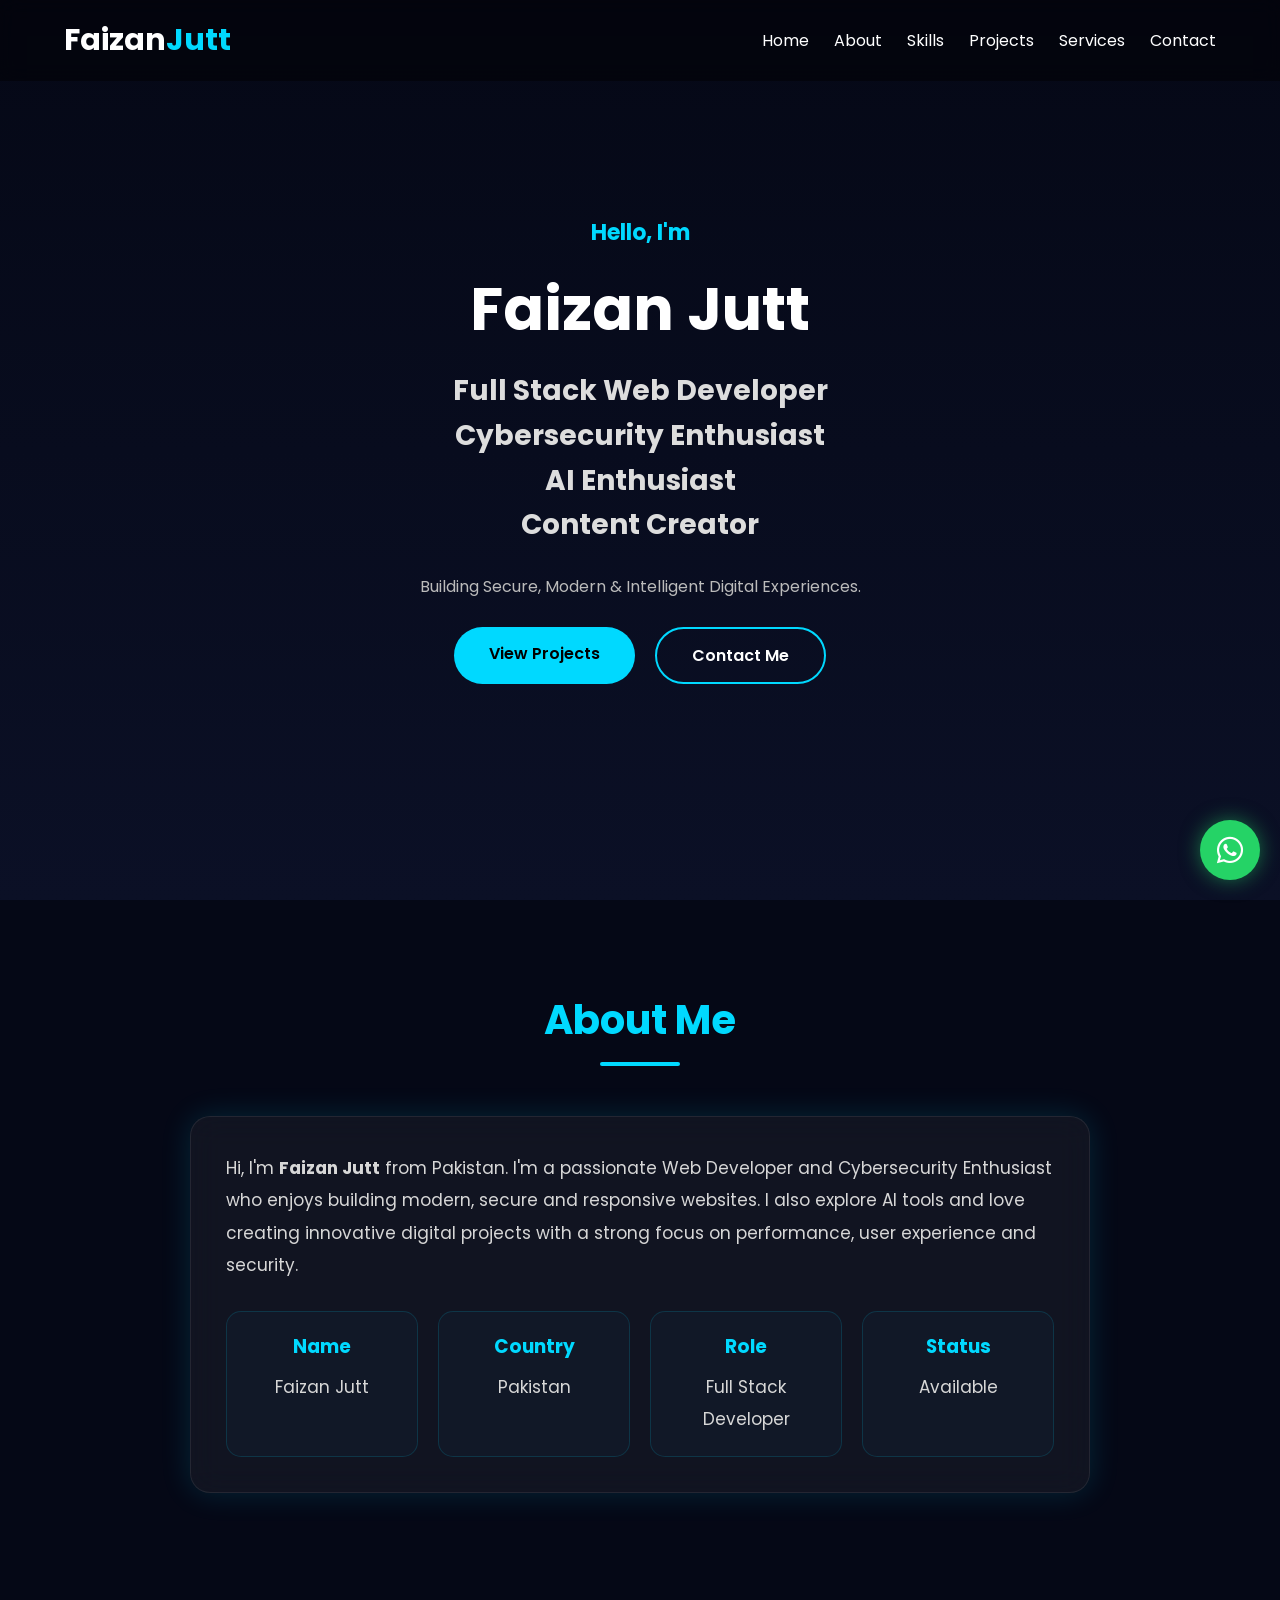
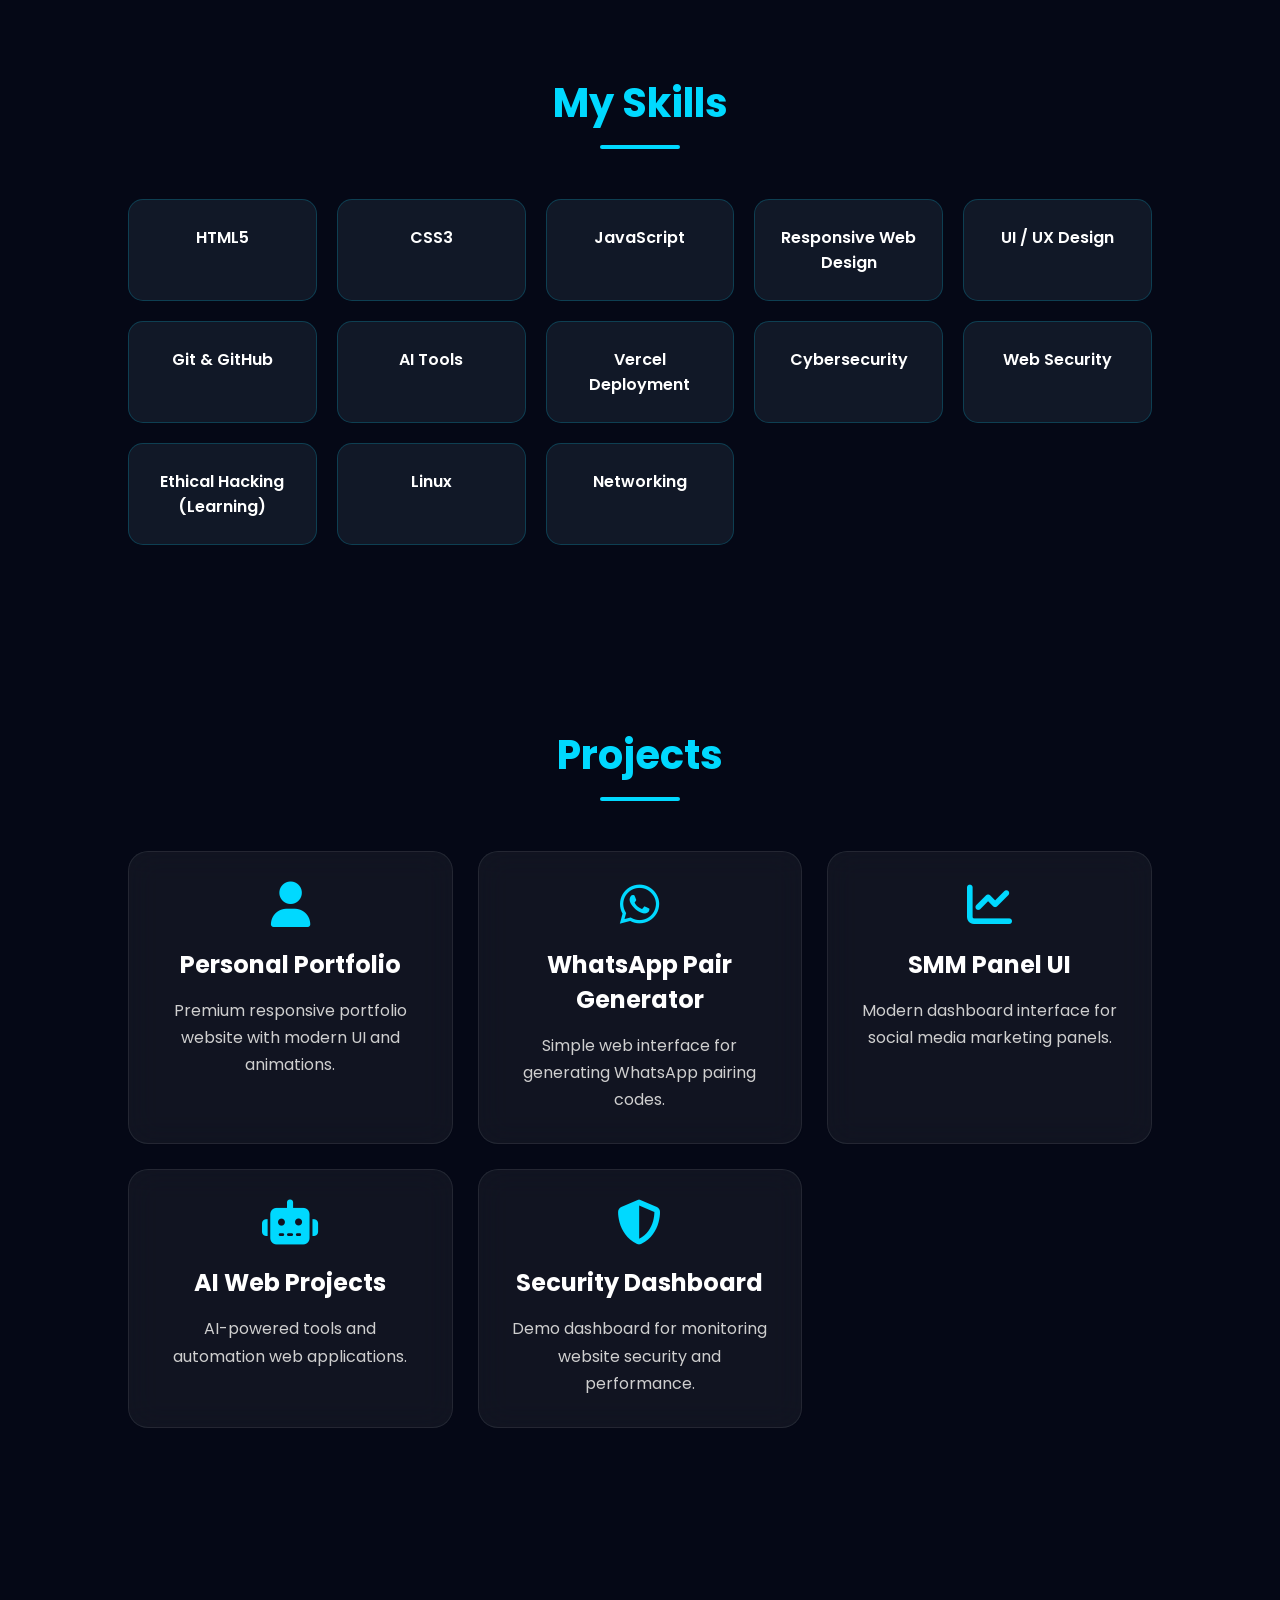
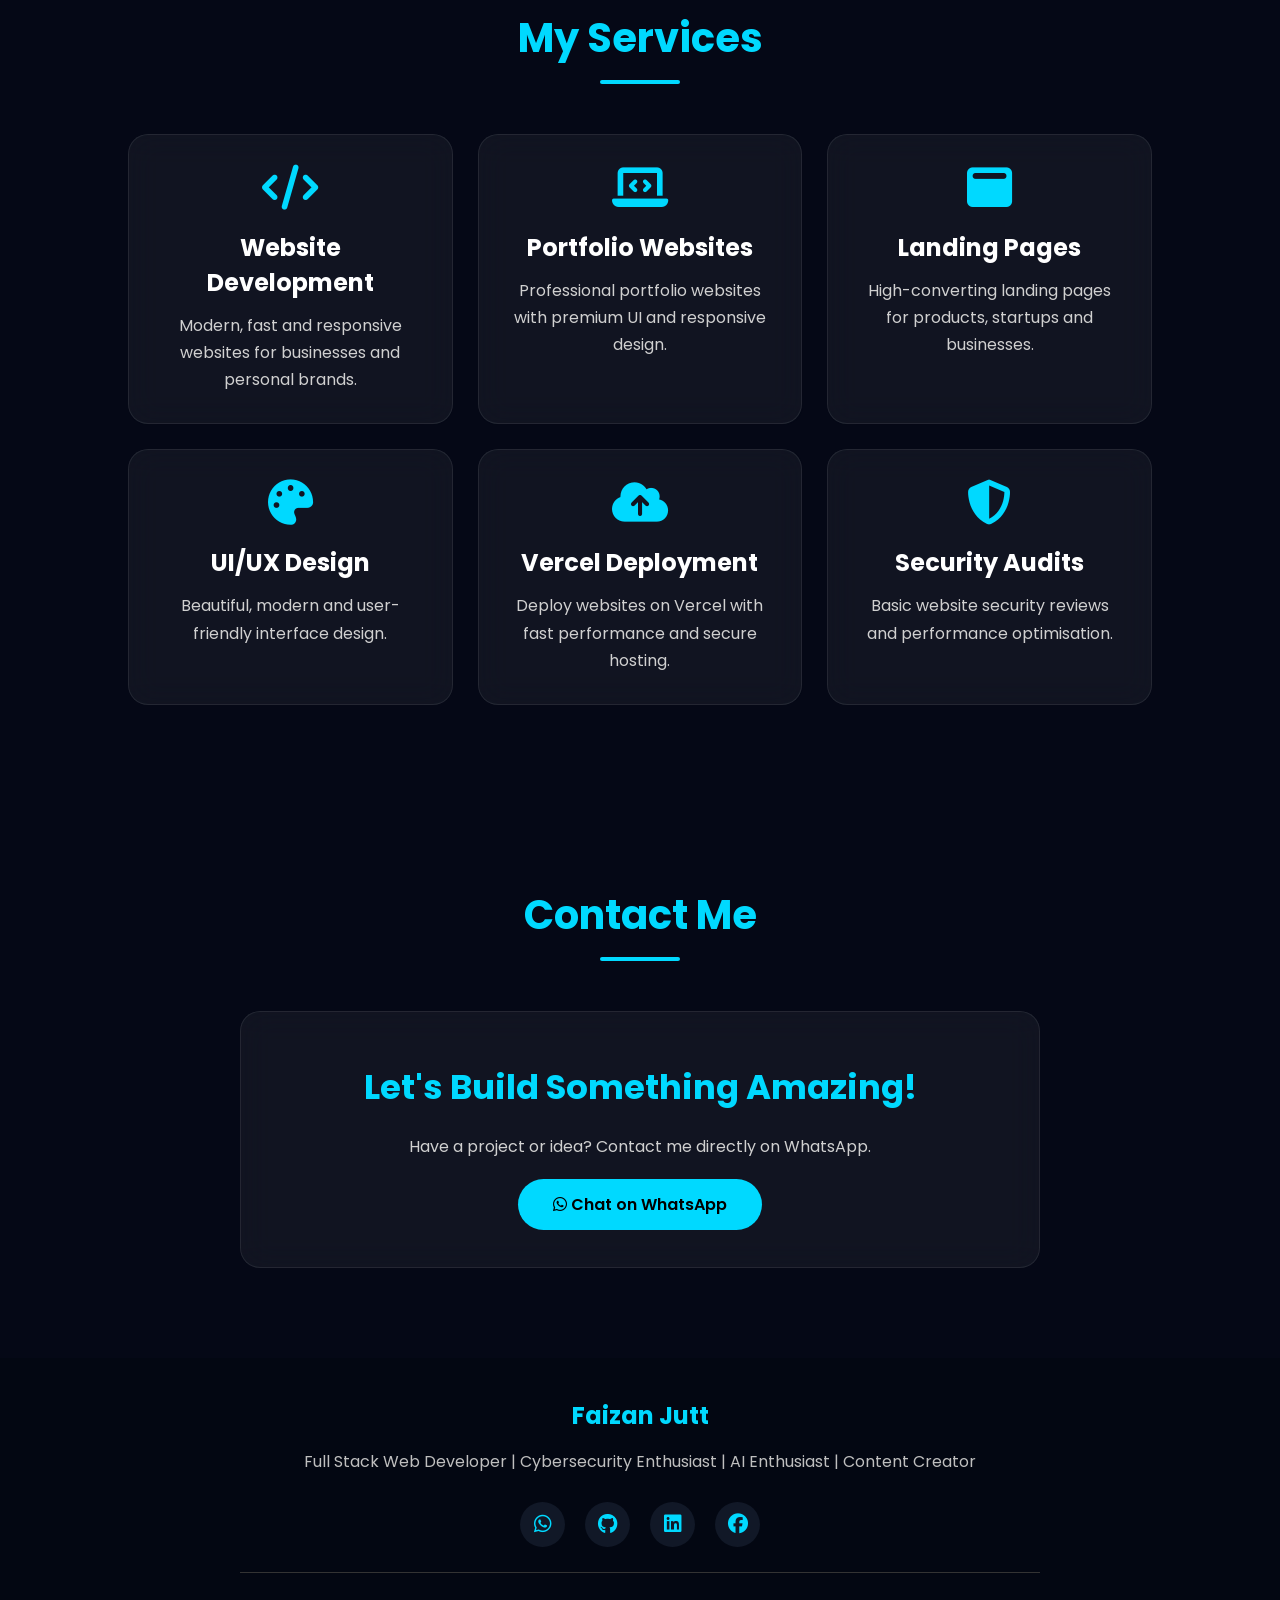
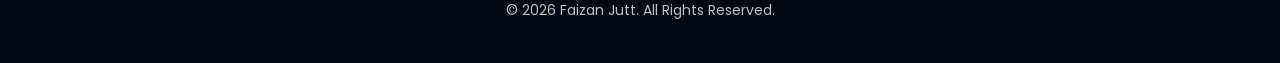
<file: index.html>
<!DOCTYPE html>
<html lang="en">

<head>

<meta charset="UTF-8">
<meta name="viewport" content="width=device-width, initial-scale=1.0">

<title>Faizan Jutt | Portfolio</title>

<meta name="description"
content="Faizan Jutt - Full Stack Web Developer | Cybersecurity Enthusiast | AI Enthusiast">

<link rel="stylesheet" href="style.css">

<!-- Font Awesome -->
<link rel="stylesheet"
href="https://cdnjs.cloudflare.com/ajax/libs/font-awesome/6.5.2/css/all.min.css">

<!-- Google Font -->
<link href="https://fonts.googleapis.com/css2?family=Poppins:wght@300;400;500;600;700;800&display=swap"
rel="stylesheet">

</head>

<body>

<!-- ================= LOADING SCREEN ================= -->

<div class="loader">

    <div class="loader-circle"></div>

    <h2>Faizan Jutt</h2>

</div>

<!-- ================= NAVBAR ================= -->

<header>

<nav class="navbar">

<div class="logo">

Faizan<span>Jutt</span>

</div>

<ul class="nav-links">

<li><a href="#home">Home</a></li>

<li><a href="#about">About</a></li>

<li><a href="#skills">Skills</a></li>

<li><a href="#projects">Projects</a></li>

<li><a href="#services">Services</a></li>

<li><a href="#contact">Contact</a></li>

</ul>

</nav>

</header>

<!-- ================= HERO ================= -->

<section class="hero" id="home">

<div class="hero-content">

<h3>Hello, I'm</h3>

<h1>Faizan Jutt</h1>

<h2>
Full Stack Web Developer <br>
Cybersecurity Enthusiast <br>
AI Enthusiast <br>
Content Creator
</h2>

<p>

Building Secure, Modern & Intelligent Digital Experiences.

</p>

<div class="hero-buttons">

<a href="#projects" class="btn">

View Projects

</a>

<a href="#contact" class="btn btn-outline">

Contact Me

</a>

</div>

</div>

</section>
<!-- ================= ABOUT ================= -->

<section id="about">

    <div class="title">
        <h2>About Me</h2>
    </div>

    <div class="about-container">

        <div class="about-text">

            <p>
                Hi, I'm <strong>Faizan Jutt</strong> from Pakistan.
                I'm a passionate Web Developer and Cybersecurity Enthusiast
                who enjoys building modern, secure and responsive websites.
                I also explore AI tools and love creating innovative digital
                projects with a strong focus on performance, user experience
                and security.
            </p>

            <div class="about-info">

                <div>
                    <h3>Name</h3>
                    <p>Faizan Jutt</p>
                </div>

                <div>
                    <h3>Country</h3>
                    <p>Pakistan</p>
                </div>

                <div>
                    <h3>Role</h3>
                    <p>Full Stack Developer</p>
                </div>

                <div>
                    <h3>Status</h3>
                    <p>Available</p>
                </div>

            </div>

        </div>

    </div>

</section>

<!-- ================= SKILLS ================= -->

<section id="skills">

    <div class="title">
        <h2>My Skills</h2>
    </div>

    <div class="skills-grid">

        <div class="skill">HTML5</div>

        <div class="skill">CSS3</div>

        <div class="skill">JavaScript</div>

        <div class="skill">Responsive Web Design</div>

        <div class="skill">UI / UX Design</div>

        <div class="skill">Git & GitHub</div>

        <div class="skill">AI Tools</div>

        <div class="skill">Vercel Deployment</div>

        <div class="skill">Cybersecurity</div>

        <div class="skill">Web Security</div>

        <div class="skill">Ethical Hacking (Learning)</div>

        <div class="skill">Linux</div>

        <div class="skill">Networking</div>

    </div>

</section>

<!-- ================= PROJECTS ================= -->

<section id="projects">

    <div class="title">
        <h2>Projects</h2>
    </div>

    <div class="projects-container">

        <div class="project-card">

            <i class="fa-solid fa-user"></i>

            <h3>Personal Portfolio</h3>

            <p>
                Premium responsive portfolio website
                with modern UI and animations.
            </p>

        </div>

        <div class="project-card">

            <i class="fa-brands fa-whatsapp"></i>

            <h3>WhatsApp Pair Generator</h3>

            <p>
                Simple web interface for generating
                WhatsApp pairing codes.
            </p>

        </div>

        <div class="project-card">

            <i class="fa-solid fa-chart-line"></i>

            <h3>SMM Panel UI</h3>

            <p>
                Modern dashboard interface for
                social media marketing panels.
            </p>

        </div>

        <div class="project-card">

            <i class="fa-solid fa-robot"></i>

            <h3>AI Web Projects</h3>

            <p>
                AI-powered tools and automation
                web applications.
            </p>

        </div>

        <div class="project-card">

            <i class="fa-solid fa-shield-halved"></i>

            <h3>Security Dashboard</h3>

            <p>
                Demo dashboard for monitoring
                website security and performance.
            </p>

        </div>

    </div>

</section>
<!-- ================= SERVICES ================= -->

<section id="services">

    <div class="title">
        <h2>My Services</h2>
    </div>

    <div class="services-container">

        <div class="service-card">
            <i class="fa-solid fa-code"></i>
            <h3>Website Development</h3>
            <p>Modern, fast and responsive websites for businesses and personal brands.</p>
        </div>

        <div class="service-card">
            <i class="fa-solid fa-laptop-code"></i>
            <h3>Portfolio Websites</h3>
            <p>Professional portfolio websites with premium UI and responsive design.</p>
        </div>

        <div class="service-card">
            <i class="fa-solid fa-window-maximize"></i>
            <h3>Landing Pages</h3>
            <p>High-converting landing pages for products, startups and businesses.</p>
        </div>

        <div class="service-card">
            <i class="fa-solid fa-palette"></i>
            <h3>UI/UX Design</h3>
            <p>Beautiful, modern and user-friendly interface design.</p>
        </div>

        <div class="service-card">
            <i class="fa-solid fa-cloud-arrow-up"></i>
            <h3>Vercel Deployment</h3>
            <p>Deploy websites on Vercel with fast performance and secure hosting.</p>
        </div>

        <div class="service-card">
            <i class="fa-solid fa-shield-halved"></i>
            <h3>Security Audits</h3>
            <p>Basic website security reviews and performance optimisation.</p>
        </div>

    </div>

</section>

<!-- ================= CONTACT ================= -->

<section id="contact">

    <div class="title">
        <h2>Contact Me</h2>
    </div>

    <div class="contact-box">

        <h3>Let's Build Something Amazing!</h3>

        <p>
            Have a project or idea? Contact me directly on WhatsApp.
        </p>

        <a href="https://wa.me/923446405150"
           target="_blank"
           class="btn">
            <i class="fab fa-whatsapp"></i>
            Chat on WhatsApp
        </a>

    </div>

</section>

<!-- ================= FLOATING WHATSAPP ================= -->

<a href="https://wa.me/923446405150"
   target="_blank"
   class="whatsapp">

    <i class="fab fa-whatsapp"></i>

</a>

<!-- ================= SCROLL TO TOP ================= -->

<button id="topBtn">

    <i class="fas fa-arrow-up"></i>

</button>

<!-- ================= FOOTER ================= -->

<footer>

    <div class="footer-container">

        <h2>Faizan Jutt</h2>

        <p>
            Full Stack Web Developer |
            Cybersecurity Enthusiast |
            AI Enthusiast |
            Content Creator
        </p>

        <div class="social-icons">

            <a href="https://wa.me/923446405150" target="_blank">
                <i class="fab fa-whatsapp"></i>
            </a>

            <a href="#">
                <i class="fab fa-github"></i>
            </a>

            <a href="#">
                <i class="fab fa-linkedin"></i>
            </a>

            <a href="#">
                <i class="fab fa-facebook"></i>
            </a>

        </div>

        <hr>

        <p class="copyright">
            © 2026 Faizan Jutt. All Rights Reserved.
        </p>

    </div>

</footer>

<!-- ================= SCRIPT ================= -->

<script src="script.js"></script>

</body>
</html>
</file>
<file: style.css>
/* ===========================
   RESET
=========================== */

*{
    margin:0;
    padding:0;
    box-sizing:border-box;
    scroll-behavior:smooth;
}

body{
    font-family:'Poppins',sans-serif;
    background:#050816;
    color:#fff;
    overflow-x:hidden;
}

a{
    text-decoration:none;
    color:inherit;
}

ul{
    list-style:none;
}

img{
    max-width:100%;
}

/* ===========================
   LOADER
=========================== */

.loader{
    position:fixed;
    inset:0;
    background:#050816;
    display:flex;
    flex-direction:column;
    justify-content:center;
    align-items:center;
    z-index:9999;
    transition:.6s;
}

.loader.hide{
    opacity:0;
    visibility:hidden;
}

.loader-circle{
    width:80px;
    height:80px;
    border:6px solid rgba(255,255,255,.15);
    border-top:6px solid #00d9ff;
    border-radius:50%;
    animation:spin 1s linear infinite;
}

.loader h2{
    margin-top:20px;
    color:#00d9ff;
    letter-spacing:3px;
}

@keyframes spin{
    100%{
        transform:rotate(360deg);
    }
}

/* ===========================
   NAVBAR
=========================== */

header{
    position:fixed;
    top:0;
    left:0;
    width:100%;
    z-index:1000;
    background:rgba(0,0,0,.4);
    backdrop-filter:blur(10px);
}

.navbar{
    width:90%;
    max-width:1200px;
    margin:auto;
    display:flex;
    justify-content:space-between;
    align-items:center;
    padding:18px 0;
}

.logo{
    font-size:30px;
    font-weight:700;
}

.logo span{
    color:#00d9ff;
}

.nav-links{
    display:flex;
    gap:25px;
}

.nav-links a{
    transition:.3s;
}

.nav-links a:hover{
    color:#00d9ff;
}

/* ===========================
   HERO
=========================== */

.hero{
    min-height:100vh;
    display:flex;
    justify-content:center;
    align-items:center;
    text-align:center;
    padding:120px 20px;
    background:linear-gradient(180deg,#050816,#0b1026);
}

.hero-content h3{
    color:#00d9ff;
    font-size:22px;
}

.hero-content h1{
    font-size:60px;
    margin:15px 0;
}

.hero-content h2{
    font-size:28px;
    line-height:1.6;
    color:#ddd;
}

.hero-content p{
    max-width:700px;
    margin:25px auto;
    color:#bbb;
    line-height:1.8;
}

.hero-buttons{
    display:flex;
    justify-content:center;
    gap:20px;
    flex-wrap:wrap;
}

.btn{
    padding:14px 35px;
    border-radius:50px;
    background:#00d9ff;
    color:#000;
    font-weight:600;
    transition:.3s;
}

.btn:hover{
    transform:translateY(-5px);
    box-shadow:0 0 25px #00d9ff;
}

.btn-outline{
    background:transparent;
    color:#fff;
    border:2px solid #00d9ff;
}

.btn-outline:hover{
    background:#00d9ff;
    color:#000;
}
/* ===========================
   SECTION TITLE
=========================== */

section{
    padding:90px 10%;
}

.title{
    text-align:center;
    margin-bottom:50px;
}

.title h2{
    font-size:40px;
    color:#00d9ff;
    position:relative;
    display:inline-block;
}

.title h2::after{
    content:"";
    width:80px;
    height:4px;
    background:#00d9ff;
    display:block;
    margin:12px auto 0;
    border-radius:10px;
}

/* ===========================
   ABOUT
=========================== */

.about-container{
    display:flex;
    justify-content:center;
    align-items:center;
}

.about-text{
    max-width:900px;
    background:rgba(255,255,255,.05);
    border:1px solid rgba(255,255,255,.08);
    backdrop-filter:blur(15px);
    padding:35px;
    border-radius:20px;
    box-shadow:0 0 30px rgba(0,217,255,.15);
}

.about-text p{
    color:#d7d7d7;
    line-height:1.9;
    font-size:17px;
}

.about-info{
    margin-top:30px;
    display:grid;
    grid-template-columns:repeat(auto-fit,minmax(180px,1fr));
    gap:20px;
}

.about-info div{
    background:#111827;
    border:1px solid rgba(0,217,255,.15);
    padding:20px;
    border-radius:15px;
    text-align:center;
    transition:.3s;
}

.about-info div:hover{
    transform:translateY(-8px);
    box-shadow:0 0 20px rgba(0,217,255,.3);
}

.about-info h3{
    color:#00d9ff;
    margin-bottom:10px;
}

/* ===========================
   SKILLS
=========================== */

.skills-grid{
    display:grid;
    grid-template-columns:repeat(auto-fit,minmax(180px,1fr));
    gap:20px;
}

.skill{
    background:#111827;
    border:1px solid rgba(0,217,255,.2);
    border-radius:15px;
    padding:25px;
    text-align:center;
    font-weight:600;
    transition:.3s;
}

.skill:hover{
    background:#00d9ff;
    color:#000;
    transform:translateY(-10px);
    box-shadow:0 0 25px #00d9ff;
}

/* ===========================
   PROJECTS
=========================== */

.projects-container{
    display:grid;
    grid-template-columns:repeat(auto-fit,minmax(280px,1fr));
    gap:25px;
}

.project-card{
    background:rgba(255,255,255,.05);
    border:1px solid rgba(255,255,255,.08);
    border-radius:20px;
    padding:30px;
    text-align:center;
    transition:.4s;
    backdrop-filter:blur(15px);
}

.project-card i{
    font-size:45px;
    color:#00d9ff;
    margin-bottom:20px;
}

.project-card h3{
    margin-bottom:15px;
    font-size:24px;
}

.project-card p{
    color:#cfcfcf;
    line-height:1.7;
}

.project-card:hover{
    transform:translateY(-12px);
    box-shadow:0 0 30px rgba(0,217,255,.4);
    border-color:#00d9ff;
}
/* ===========================
   SERVICES
=========================== */

.services-container{
    display:grid;
    grid-template-columns:repeat(auto-fit,minmax(260px,1fr));
    gap:25px;
}

.service-card{
    background:rgba(255,255,255,.05);
    border:1px solid rgba(255,255,255,.08);
    backdrop-filter:blur(15px);
    border-radius:20px;
    padding:30px;
    text-align:center;
    transition:.3s;
}

.service-card i{
    font-size:45px;
    color:#00d9ff;
    margin-bottom:20px;
}

.service-card h3{
    margin-bottom:12px;
    font-size:24px;
}

.service-card p{
    color:#d0d0d0;
    line-height:1.7;
}

.service-card:hover{
    transform:translateY(-10px);
    border-color:#00d9ff;
    box-shadow:0 0 30px rgba(0,217,255,.35);
}

/* ===========================
   CONTACT
=========================== */

.contact-box{
    max-width:800px;
    margin:auto;
    text-align:center;
    background:rgba(255,255,255,.05);
    border:1px solid rgba(255,255,255,.08);
    backdrop-filter:blur(15px);
    border-radius:20px;
    padding:50px 30px;
}

.contact-box h3{
    font-size:34px;
    margin-bottom:20px;
    color:#00d9ff;
}

.contact-box p{
    color:#d0d0d0;
    margin-bottom:30px;
    line-height:1.8;
}

/* ===========================
   FLOATING WHATSAPP
=========================== */

.whatsapp{
    position:fixed;
    right:20px;
    bottom:20px;
    width:60px;
    height:60px;
    background:#25D366;
    border-radius:50%;
    display:flex;
    justify-content:center;
    align-items:center;
    font-size:30px;
    color:#fff;
    box-shadow:0 0 20px rgba(37,211,102,.5);
    z-index:1000;
    transition:.3s;
}

.whatsapp:hover{
    transform:scale(1.1);
}

/* ===========================
   SCROLL TO TOP
=========================== */

#topBtn{
    position:fixed;
    bottom:95px;
    right:22px;
    width:50px;
    height:50px;
    border:none;
    border-radius:50%;
    background:#00d9ff;
    color:#000;
    font-size:20px;
    cursor:pointer;
    display:none;
    z-index:999;
    transition:.3s;
}

#topBtn:hover{
    transform:translateY(-5px);
    box-shadow:0 0 20px #00d9ff;
}

/* ===========================
   FOOTER
=========================== */

footer{
    background:#030712;
    text-align:center;
    padding:40px 20px;
}

.footer-container h2{
    color:#00d9ff;
    margin-bottom:15px;
}

.footer-container p{
    color:#bfbfbf;
    line-height:1.8;
}

.social-icons{
    margin:25px 0;
}

.social-icons a{
    display:inline-flex;
    width:45px;
    height:45px;
    margin:0 8px;
    border-radius:50%;
    justify-content:center;
    align-items:center;
    background:#111827;
    color:#00d9ff;
    font-size:20px;
    transition:.3s;
}

.social-icons a:hover{
    background:#00d9ff;
    color:#000;
}

footer hr{
    border:none;
    height:1px;
    background:#333;
    margin:25px auto;
    max-width:800px;
}

.copyright{
    color:#888;
    font-size:14px;
}

/* ===========================
   RESPONSIVE
=========================== */

@media(max-width:768px){

    .navbar{
        flex-direction:column;
        gap:15px;
    }

    .nav-links{
        flex-wrap:wrap;
        justify-content:center;
        gap:15px;
    }

    .hero-content h1{
        font-size:42px;
    }

    .hero-content h2{
        font-size:22px;
    }

    .title h2{
        font-size:30px;
    }

    .hero-buttons{
        flex-direction:column;
        align-items:center;
    }

    .btn{
        width:220px;
        text-align:center;
    }
}
</file>
